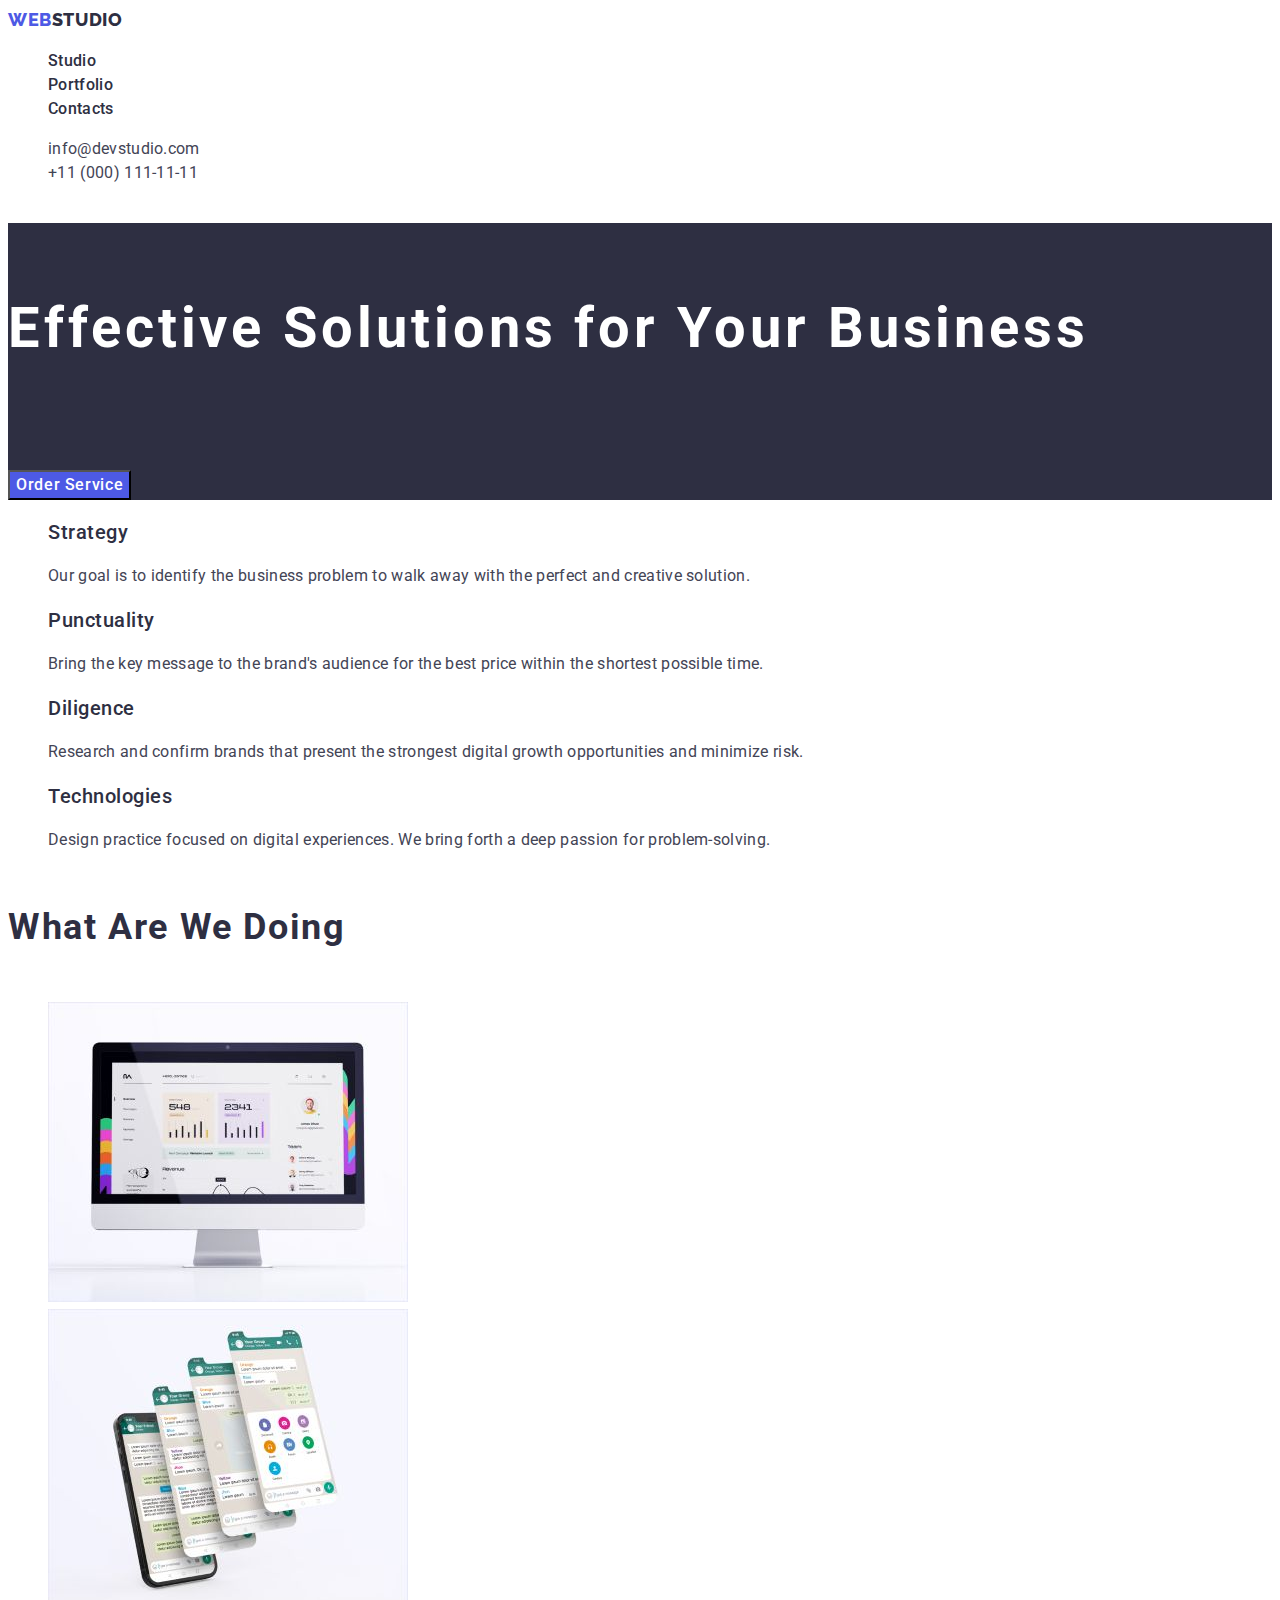
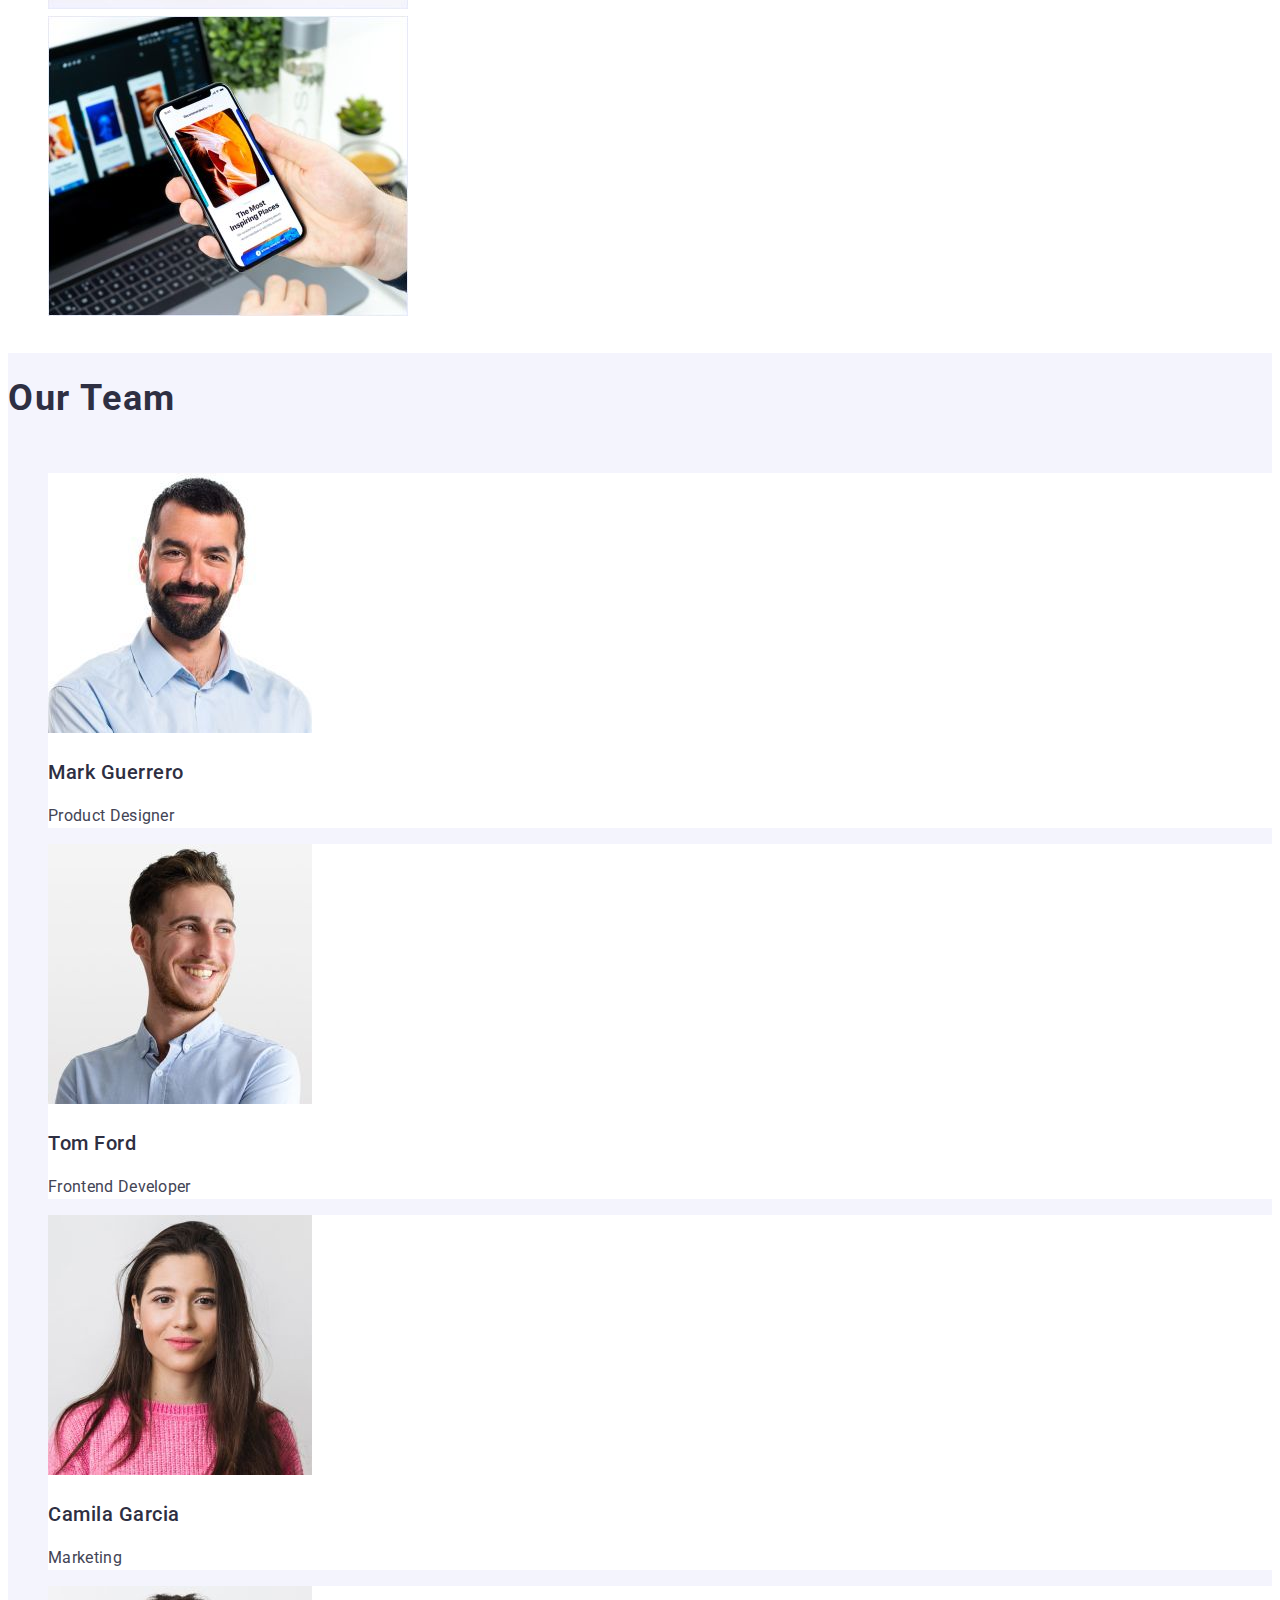
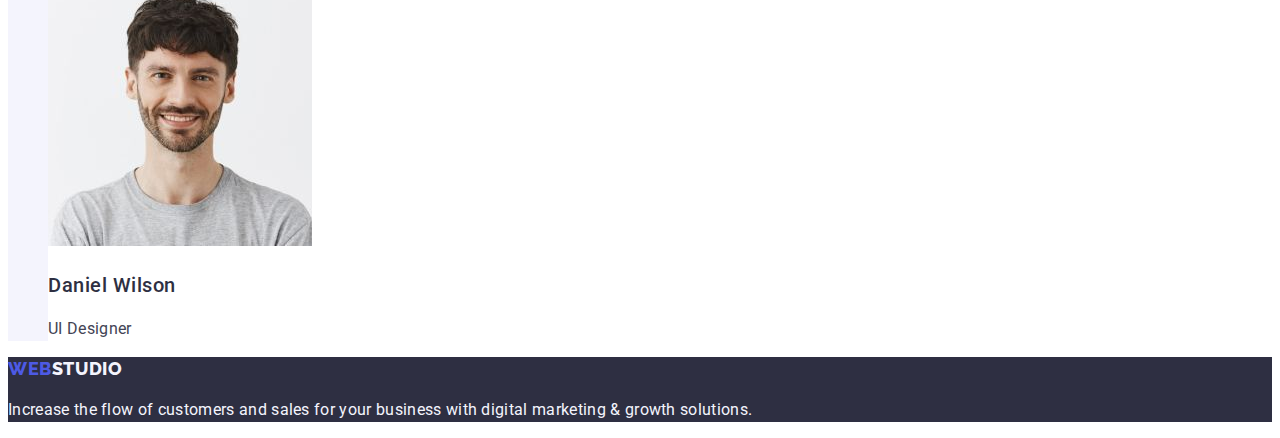
<file: index.html>
<!DOCTYPE html>
<html lang="en">
  <head>
    <meta charset="UTF-8" />
    <meta name="viewport" content="width=device-width, initial-scale=1.0" />
    <title>WEBSTUDIO</title>
    <link rel="stylesheet" href="./css/style.css" />
    <link rel="preconnect" href="https://fonts.googleapis.com" />
    <link rel="preconnect" href="https://fonts.gstatic.com" crossorigin />
    <link
      href="https://fonts.googleapis.com/css2?family=Raleway:ital,wght@0,800;1,800&family=Roboto:wght@400;500;700;900&display=swap"
      rel="stylesheet"
    />
  </head>
  <body>
    <header class="header">
      <a class="header-logo logo" href="./index.html"><span>web</span>studio</a>
      <nav class="header-nav">
        <ul class="header-nav-list">
          <li class="header-nav-item">
            <a class="header-nav-link link-active" href="#">Studio</a>
          </li>
          <li class="header-nav-item">
            <a class="header-nav-link link-active" href="./portfolio.html"
              >Portfolio</a
            >
          </li>
          <li class="header-nav-item">
            <a class="header-nav-link link-active" href="#">Contacts</a>
          </li>
        </ul>
      </nav>
      <address class="header-address">
        <ul class="header-address-list">
          <li class="header-address-list">
            <a
              class="header-address-link link-active"
              href="mailto:info@devstudio.com"
              >info@devstudio.com</a
            >
          </li>
          <li class="header-address-list">
            <a class="header-address-link link-active" href="tel:+110001111111"
              >+11 (000) 111-11-11</a
            >
          </li>
        </ul>
      </address>
    </header>
    <main>
      <section class="hero">
        <h1 class="hero-title">Effective Solutions for Your Business</h1>
        <button class="hero-btn btn" type="button">Order Service</button>
      </section>
      <section class="features">
        <h2 hidden>Features</h2>
        <ul class="features-list">
          <li class="features-item">
            <h3 class="features-item-title title-l">Strategy</h3>
            <p class="features-item-text">
              Our goal is to identify the business problem to walk away with the
              perfect and creative solution.
            </p>
          </li>
          <li class="features-item">
            <h3 class="features-item-title title-l">Punctuality</h3>
            <p class="features-item-text">
              Bring the key message to the brand's audience for the best price
              within the shortest possible time.
            </p>
          </li>
          <li class="features-item">
            <h3 class="features-item-title title-l">Diligence</h3>
            <p class="features-item-text">
              Research and confirm brands that present the strongest digital
              growth opportunities and minimize risk.
            </p>
          </li>
          <li class="features-item">
            <h3 class="features-item-title title-l">Technologies</h3>
            <p class="features-item-text">
              Design practice focused on digital experiences. We bring forth a
              deep passion for problem-solving.
            </p>
          </li>
        </ul>
      </section>
      <section class="perfoming">
        <h2 class="perfoming-title-xl title-xl">What are we doing</h2>
        <ul class="perfoming-list">
          <li class="perfoming-item">
            <img
              src="./images/doing/img1.jpg"
              alt="Desktop"
              width="360"
              height="300"
            />
          </li>
          <li class="perfoming-item">
            <img
              src="./images/doing/img2.jpg"
              alt="Mobile app"
              width="360"
              height="300"
            />
          </li>
          <li class="perfoming-item">
            <img
              src="./images/doing/img3.jpg"
              alt="Dexctop and mobile app"
              width="360"
              height="300"
            />
          </li>
        </ul>
      </section>
      <section class="team">
        <h2 class="team-title title-xl">Our Team</h2>
        <ul class="team-list">
          <li class="team-item">
            <img
              src="./images/team/img1.jpg"
              alt="Photo Mark Guerrero"
              width="264"
              height="260"
            />
            <h3 class="team-item-title title-l">Mark Guerrero</h3>
            <p>Product Designer</p>
          </li>
          <li class="team-item">
            <img
              src="./images/team/img2.jpg"
              alt="Photo Tom Ford"
              width="264"
              height="260"
            />
            <h3 class="team-item-title title-l">Tom Ford</h3>
            <p>Frontend Developer</p>
          </li>
          <li class="team-item">
            <img
              src="./images/team/img3.jpg"
              alt="Photo Camila Garcia"
              width="264"
              height="260"
            />
            <h3 class="team-item-title title-l">Camila Garcia</h3>
            <p>Marketing</p>
          </li>
          <li class="team-item">
            <img
              src="./images/team/img4.jpg"
              alt="Photo Daniel Wilson"
              width="264"
              height="260"
            />
            <h3 class="team-item-title title-l">Daniel Wilson</h3>
            <p>UI Designer</p>
          </li>
        </ul>
      </section>
    </main>
    <footer class="footer">
      <a class="footer-logo logo" href="./index.html"><span>web</span>studio</a>
      <p class="footer-text">
        Increase the flow of customers and sales for your business with digital
        marketing & growth solutions.
      </p>
    </footer>
  </body>
</html>
</file>
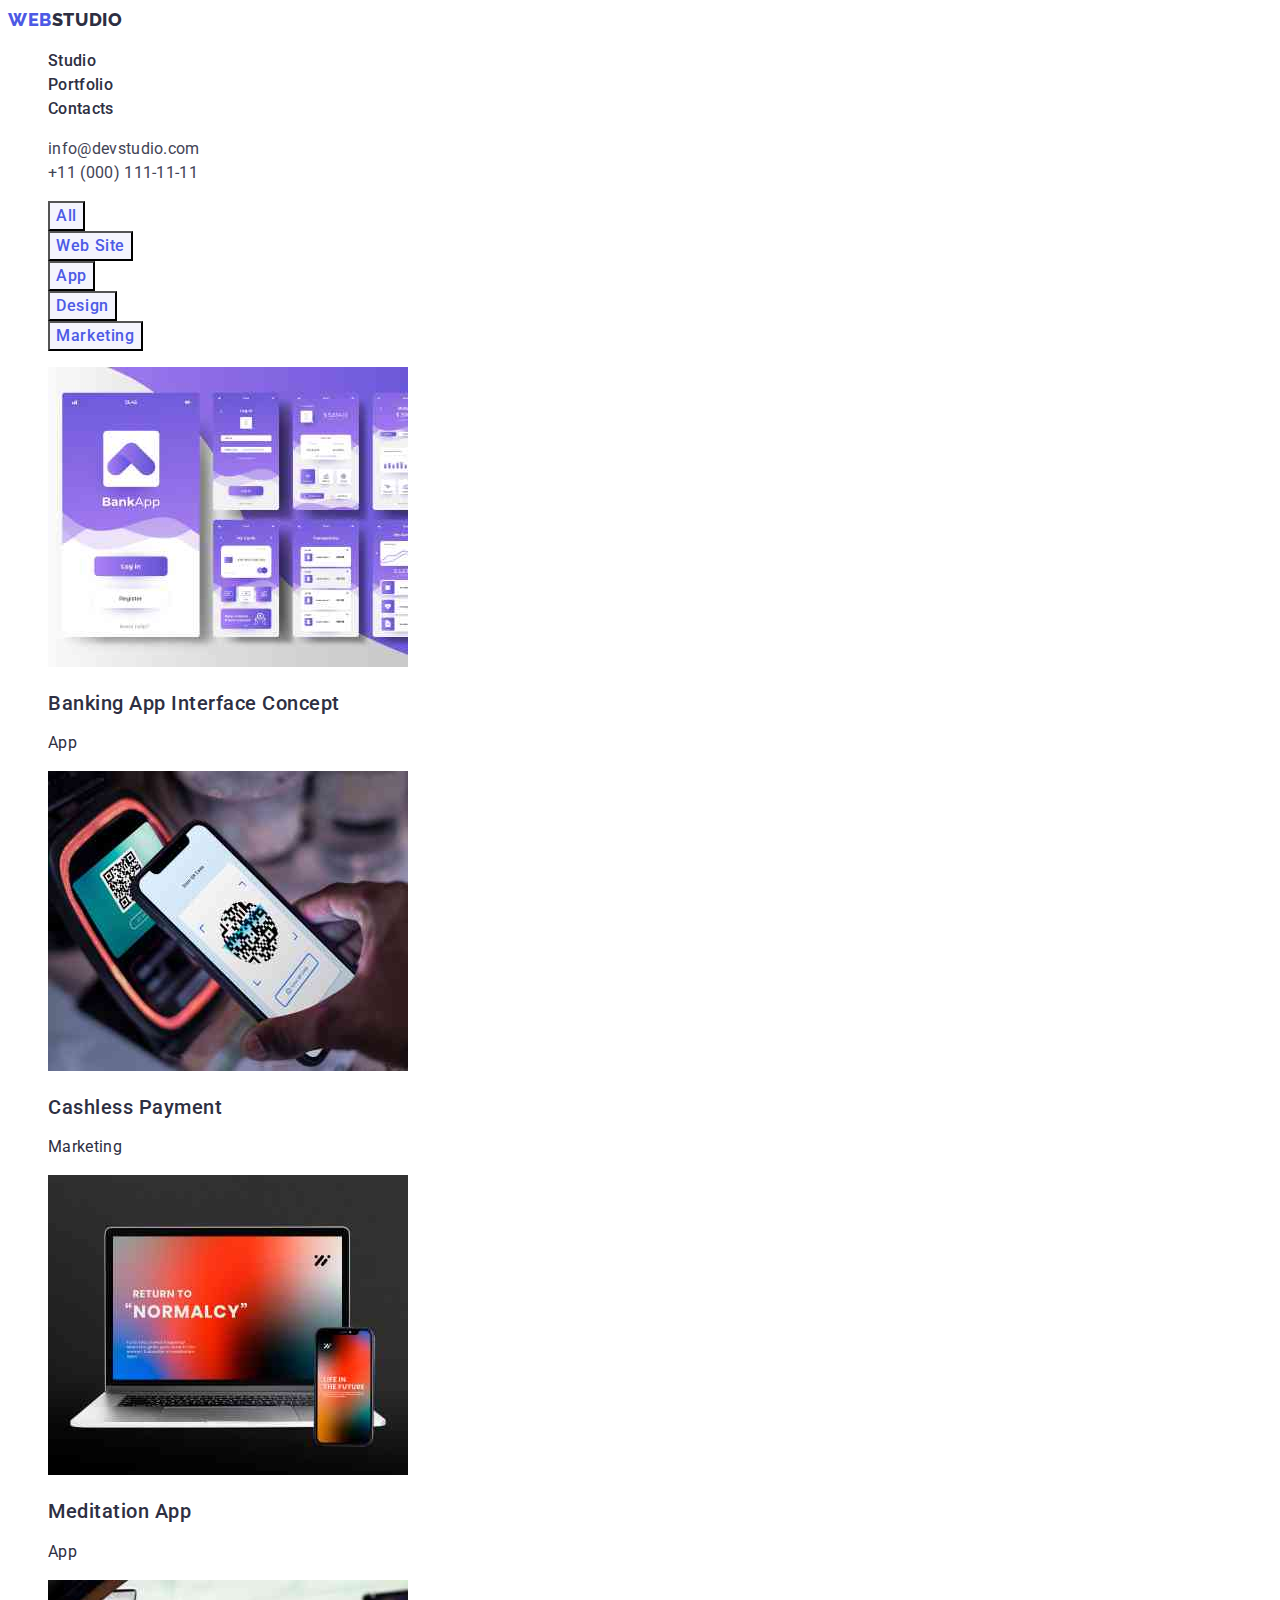
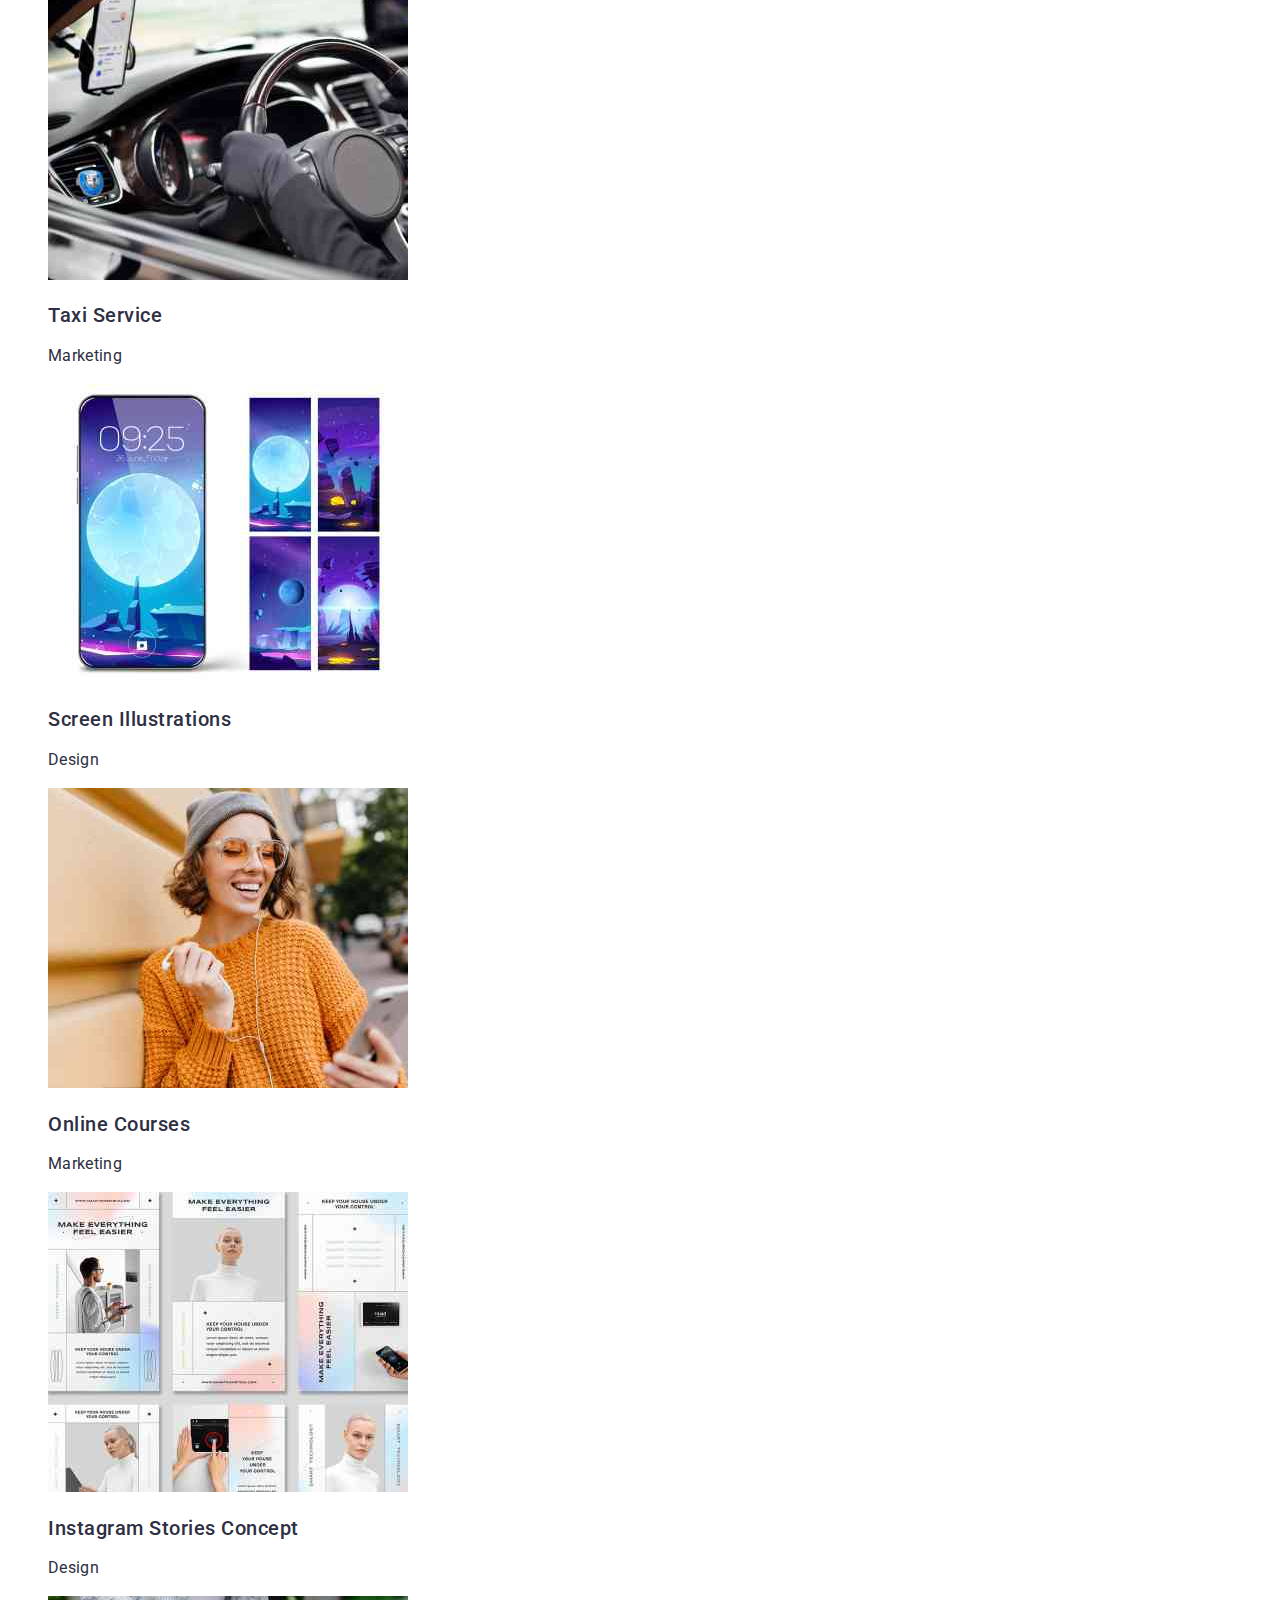
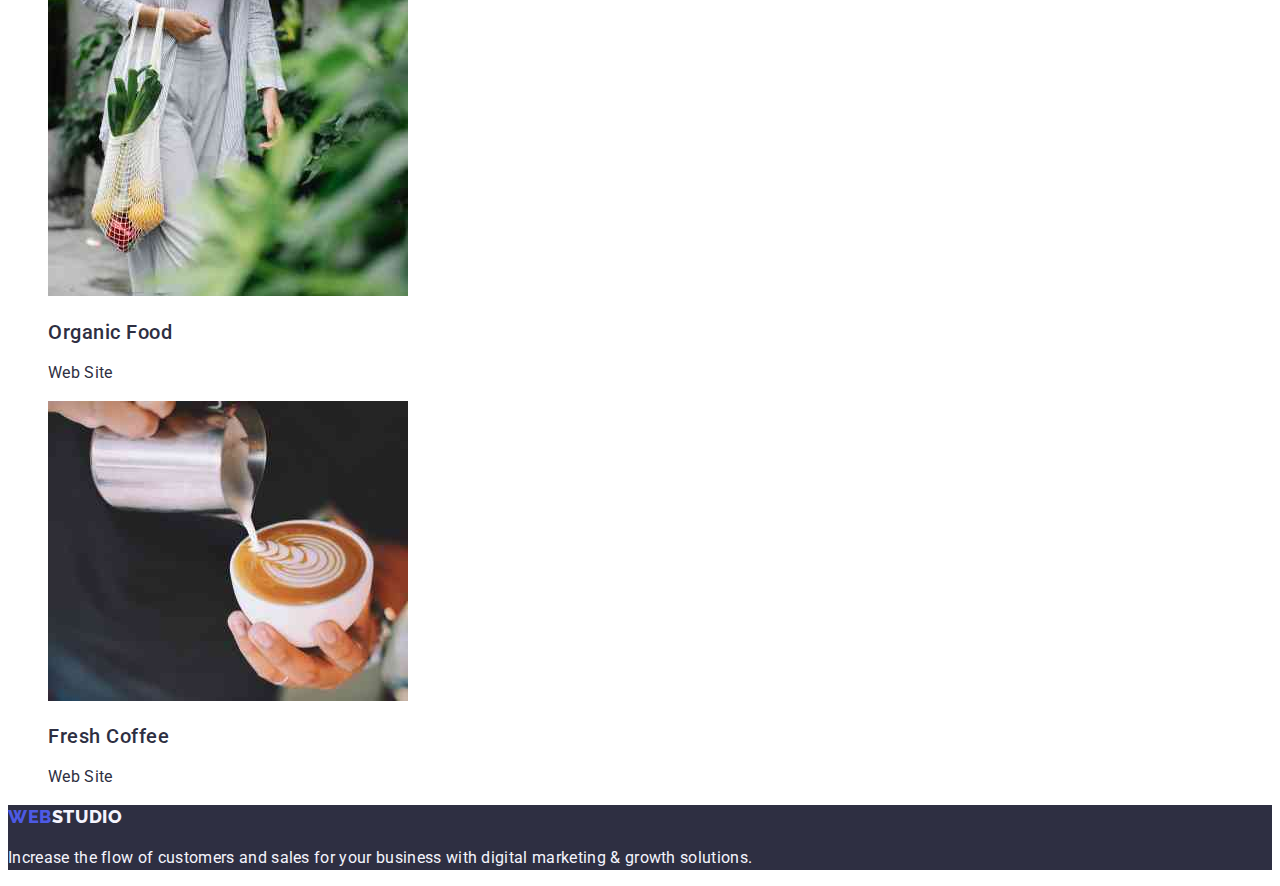
<file: portfolio.html>
<!DOCTYPE html>
<html lang="en">
  <head>
    <meta charset="UTF-8" />
    <meta name="viewport" content="width=device-width, initial-scale=1.0" />
    <title>Portfolio</title>
    <link rel="stylesheet" href="./css/style.css" />
    <link rel="preconnect" href="https://fonts.googleapis.com" />
    <link rel="preconnect" href="https://fonts.gstatic.com" crossorigin />
    <link
      href="https://fonts.googleapis.com/css2?family=Raleway:ital,wght@0,800;1,800&family=Roboto:wght@400;500;700;900&display=swap"
      rel="stylesheet"
    />
  </head>
  <body>
    <header class="header">
      <a class="header-logo logo" href="./index.html"><span>web</span>studio</a>
      <nav class="header-nav">
        <ul class="header-nav-list">
          <li class="header-nav-item">
            <a class="header-nav-link link-active" href="./index.html"
              >Studio</a
            >
          </li>
          <li class="header-nav-item">
            <a class="header-nav-link link-active" href="./portfolio.html"
              >Portfolio</a
            >
          </li>
          <li class="header-nav-item">
            <a class="header-nav-link link-active" href="#">Contacts</a>
          </li>
        </ul>
      </nav>
      <address class="header-address">
        <ul class="header-address-list">
          <li class="header-address-list">
            <a
              class="header-address-link link-active"
              href="mailto:info@devstudio.com"
              >info@devstudio.com</a
            >
          </li>
          <li class="header-address-list">
            <a class="header-address-link link-active" href="tel:+110001111111"
              >+11 (000) 111-11-11</a
            >
          </li>
        </ul>
      </address>
    </header>
    <main>
      <section class="portfolio">
        <h1 hidden>Portfolio</h1>
        <ul class="filter-list">
          <li class="filter-item">
            <button class="filter-btn btn" type="button">All</button>
          </li>
          <li class="filter-item">
            <button class="filter-btn btn" type="button">Web Site</button>
          </li>
          <li class="filter-item">
            <button class="filter-btn btn" type="button">App</button>
          </li>
          <li class="filter-item">
            <button class="filter-btn btn" type="button">Design</button>
          </li>
          <li class="filter-item">
            <button class="filter-btn btn" type="button">Marketing</button>
          </li>
        </ul>
        <ul class="portfolio-list">
          <li class="portfolio-item">
            <a class="portfolio-link" href="#">
              <img
                src="./images/portfolio/img1.jpg"
                alt="Banking App"
                width="360"
                height="300"
              />
              <h2 class="portfolio-title title-l">
                Banking App Interface Concept
              </h2>
              <p class="portfolio-text">App</p>
            </a>
          </li>
          <li class="portfolio-item">
            <a class="portfolio-link" href="#">
              <img
                src="./images/portfolio/img2.jpg"
                alt="Cashless Payment"
                width="360"
                height="300"
              />
              <h2 class="portfolio-title title-l">Cashless Payment</h2>
              <p class="portfolio-text">Marketing</p>
            </a>
          </li>
          <li class="portfolio-item">
            <a class="portfolio-link" href="#">
              <img
                src="./images/portfolio/img3.jpg"
                alt="Meditation App for phone and laptop"
                width="360"
                height="300"
              />
              <h2 class="portfolio-title title-l">Meditation App</h2>
              <p class="portfolio-text">App</p>
            </a>
          </li>
          <li class="portfolio-item">
            <a class="portfolio-link" href="#">
              <img
                src="./images/portfolio/img4.jpg"
                alt="Taxi Service"
                width="360"
                height="300"
              />
              <h2 class="portfolio-title title-l">Taxi Service</h2>
              <p class="portfolio-text">Marketing</p>
            </a>
          </li>
          <li class="portfolio-item">
            <a class="portfolio-link" href="#">
              <img
                src="./images/portfolio/img5.jpg"
                alt="Screen Illustrations"
                width="360"
                height="300"
              />
              <h2 class="portfolio-title title-l">Screen Illustrations</h2>
              <p class="portfolio-text">Design</p>
            </a>
          </li>
          <li class="portfolio-item">
            <a class="portfolio-link" href="#">
              <img
                src="./images/portfolio/img6.jpg"
                alt="young women listens to an online course on headphones"
                width="360"
                height="300"
              />
              <h2 class="portfolio-title title-l">Online Courses</h2>
              <p class="portfolio-text">Marketing</p>
            </a>
          </li>
          <li class="portfolio-item">
            <a class="portfolio-link" href="#">
              <img
                src="./images/portfolio/img7.jpg"
                alt="stories concept"
                width="360"
                height="300"
              />
              <h2 class="portfolio-title title-l">Instagram Stories Concept</h2>
              <p class="portfolio-text">Design</p>
            </a>
          </li>
          <li class="portfolio-item">
            <a class="portfolio-link" href="#">
              <img
                src="./images/portfolio/img8.jpg"
                alt="vegetables in a bag"
                width="360"
                height="300"
              />
              <h2 class="portfolio-title title-l">Organic Food</h2>
              <p class="portfolio-text">Web Site</p>
            </a>
          </li>
          <li class="portfolio-item">
            <a class="portfolio-link" href="#">
              <img
                src="./images/portfolio/img9.jpg"
                alt="cappuccino"
                width="360"
                height="300"
              />
              <h2 class="portfolio-title title-l">Fresh Coffee</h2>
              <p class="portfolio-text">Web Site</p>
            </a>
          </li>
        </ul>
      </section>
    </main>
    <footer class="footer">
      <a class="footer-logo logo" href="./index.html"><span>web</span>studio</a>
      <p class="footer-text">
        Increase the flow of customers and sales for your business with digital
        marketing & growth solutions.
      </p>
    </footer>
  </body>
</html>
</file>
<file: css/style.css>
:root{
    --primary-font: 'Roboto', sans-serif;
    --secondary-font: 'Raleway', sans-serif;
    --primary-brand-color: #4d5ae5;
    --primary-text-color: #434455;
    --primary-dark-color: #2e2f42;
    --primary-accent-color: #e7e9fc;
    --primary-white-color: #ffffff;
    --pressed-state-color: #404bbf;
    --primary-white-text-color: #f4f4fd;
}

a {
    text-decoration: none;
}

ul,
ol {
    list-style-type: none;
}

body{
    font-family: var(--primary-font);
    font-size: 16px;
    line-height: 1.5em;
    letter-spacing: 0.02em;
    text-decoration: none;
    background-color: var(--primary-white-color);
    color: var(--primary-text-color);
}

.logo{
    font-family: var(--secondary-font);
    color: var(--primary-dark-color);
    font-size: 18px;
    font-weight: 800;
    line-height: 1.3125em;
    letter-spacing: 0.03375em;
    text-transform: uppercase;
}

.logo > span {
    color: var(--primary-brand-color);
}

.header-nav{
    font-weight: 500;
}

.header-nav-link{
    color: var(--primary-dark-color);
}

.header-address{
    font-style: normal;
}

.header-address-link{
    color: var(--primary-text-color)
}

.link-active:hover, .link-active:focus{
    color: var(--pressed-state-color);
}

.hero{ 
    background-color: var(--primary-dark-color);
}

.hero-title{
    font-size: 56px;
    line-height: 3.75em;
    letter-spacing: 0.07em;
    color: var(--primary-white-color);
}

.hero-btn{
    background-color: var(--primary-brand-color);
    color: var(--primary-white-color);
}


.hero-btn:hover, .hero-btn:focus{
    background-color: var(--pressed-state-color);
}

.btn{
    cursor: pointer;
    font-family: inherit;
    font-size: 16px;
    line-height: 1.5em;
    letter-spacing: 0.04em;
    font-weight: 500;
}

.title-l{
    font-size: 20px;
    color: var(--primary-dark-color);
    letter-spacing: 0.025em;
    font-weight: 500;
}

.title-xl{
    font-size: 36px;
    color: var(--primary-dark-color);
    letter-spacing: 0.045em;
    text-transform: capitalize;
    line-height: 2.5em;
}

.team{
    background-color: var(--primary-white-text-color);

}

.team-item{
    background-color: var(--primary-white-color);
}

.footer{
    background-color: var(--primary-dark-color);
}

.footer-text{
    color: var(--primary-white-text-color);
}

.footer-logo{
    color: var(--primary-white-text-color);
}


.filter-btn {
    color: var(--primary-brand-color);
    background-color: var(--primary-white-text-color);
}

.filter-btn:hover, .filter-btn:focus{
    background-color: var(--pressed-state-color);
    color: var(--primary-white-color);
}

.portfolio-text{
    color: var(--primary-dark-color);
}
</file>
